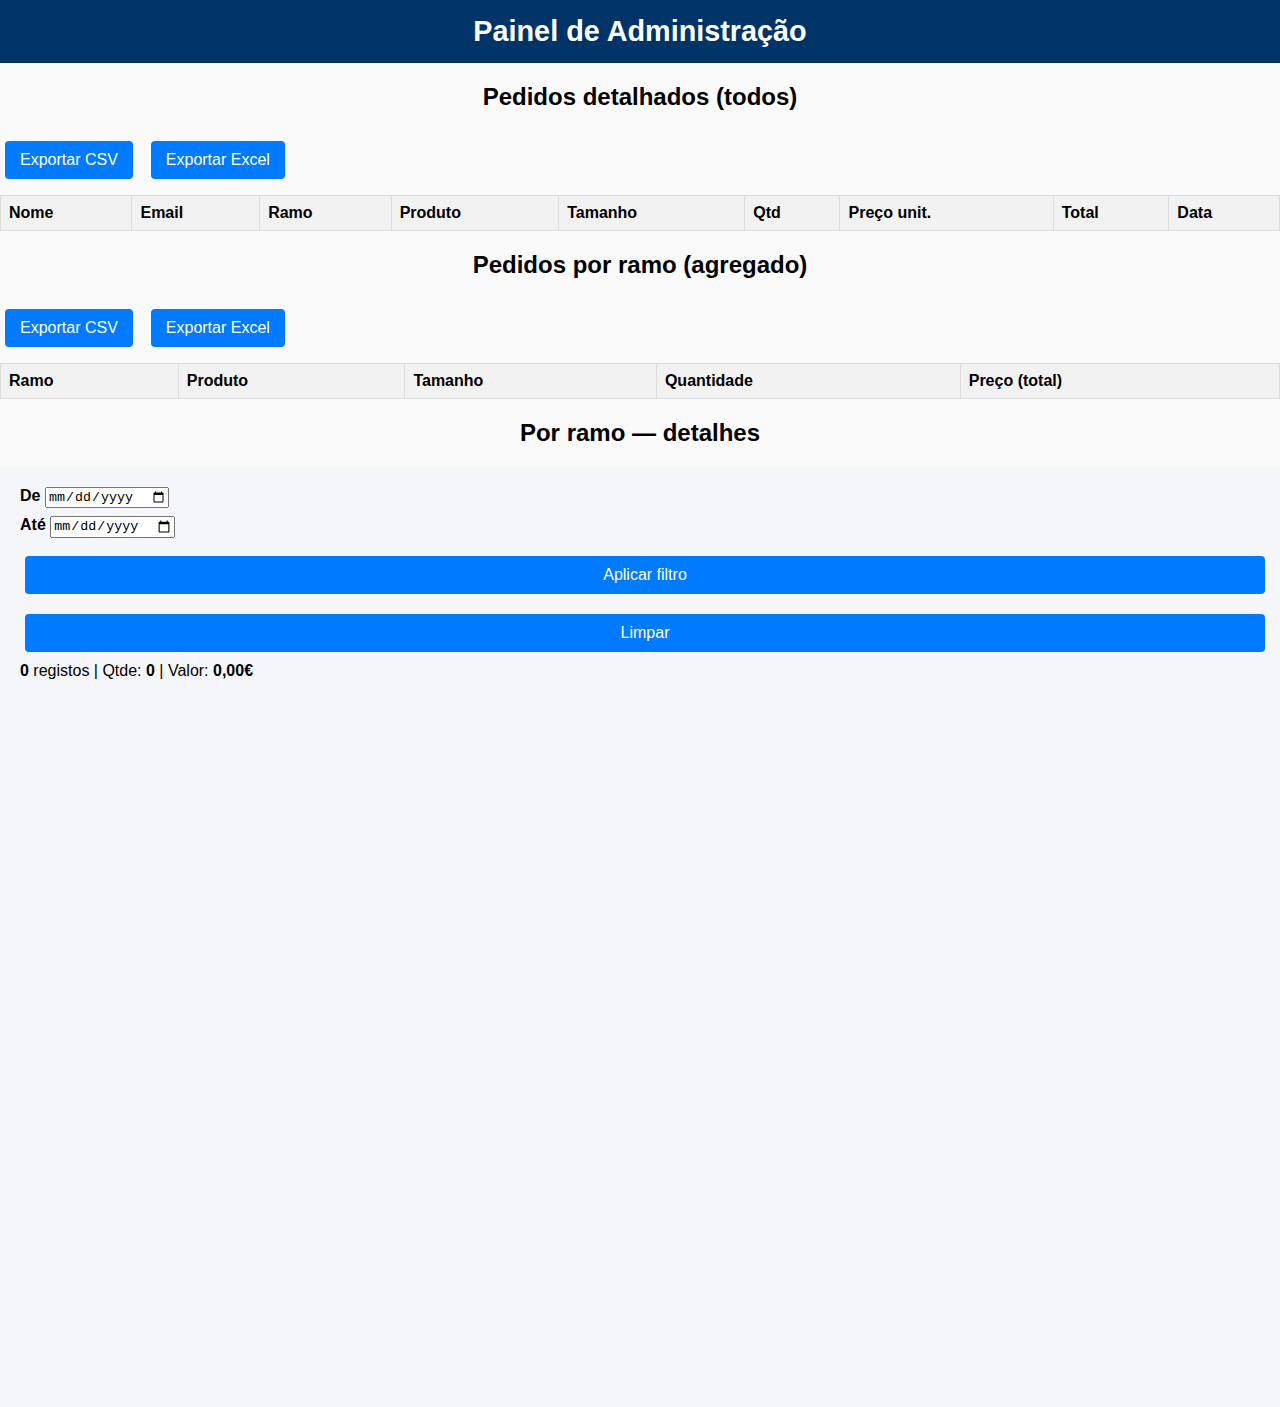
<file: admin.html>
<!DOCTYPE html>
<html lang="pt">
<head>
  <meta charset="UTF-8" />
  <meta name="viewport" content="width=device-width, initial-scale=1.0"/>
  <title>Painel de Administração</title>
  <!-- Carrega o CSS global e o admin.css (sem alterações) -->
  <link rel="stylesheet" href="styles.css">
  <link rel="stylesheet" href="admin-style.css">
  
<body>

  <div class="container">
   <!-- Navbar igual às restantes páginas -->
<div class="navbar">
  <a href="index.html" class="voltar-inicio">
    <i class="fas fa-arrow-left"></i>
  </a>
  <span class="navbar-text">Painel de Administração</span>
</div>
 

    <!-- Tabelas -->
    <section id="admin-detalhados">
      <h2>Pedidos detalhados (todos)</h2>
      <div class="table-actions" style="display:flex;gap:8px;flex-wrap:wrap;margin:6px 0;">
        <button type="button" id="exp-detalhados-csv" style="display:inline-block;width:auto;">Exportar CSV</button>
        <button type="button" id="exp-detalhados-xlsx" style="display:inline-block;width:auto;">Exportar Excel</button>
      </div>
      <table id="admin-detalhados-table">
        <thead>
          <tr>
            <th>Nome</th><th>Email</th><th>Ramo</th><th>Produto</th><th>Tamanho</th><th>Qtd</th><th>Preço unit.</th><th>Total</th><th>Data</th>
          </tr>
        </thead>
        <tbody></tbody>
      </table>
    </section>

    <section id="admin-por-ramo">
      <h2>Pedidos por ramo (agregado)</h2>
      <div class="table-actions" style="display:flex;gap:8px;flex-wrap:wrap;margin:6px 0;">
        <button type="button" id="exp-porramo-csv" style="display:inline-block;width:auto;">Exportar CSV</button>
        <button type="button" id="exp-porramo-xlsx" style="display:inline-block;width:auto;">Exportar Excel</button>
      </div>
      <table id="admin-por-ramo-table">
        <thead>
          <tr>
            <th>Ramo</th><th>Produto</th><th>Tamanho</th><th>Quantidade</th><th>Preço (total)</th>
          </tr>
        </thead>
        <tbody></tbody>
      </table>
    </section>

    <section id="admin-por-ramo-detalhes">
      <h2>Por ramo — detalhes</h2>
      <!-- ações e tabelas vão sendo geradas por JS para cada ramo -->
    </section>
  </main>
  <main class="admin-content">
    <!-- Filtros -->
    <section id="admin-filtros" class="controls">
      <label>De <input type="date" id="filtro-inicio"></label>
      <label>Até <input type="date" id="filtro-fim"></label>
      <button id="aplicar-filtro" type="button">Aplicar filtro</button>
      <button id="limpar-filtro" type="button">Limpar</button>
      <span id="admin-resumo"></span>
    </section>
  <!-- Toggle simples do menu mobile (não traz lógica do carrinho) -->
  <script>
    const menuBtn = document.getElementById('menu-btn');
    const nav = document.querySelector('.navbar');
    if (menuBtn && nav) {
      menuBtn.addEventListener('click', () => {
        nav.classList.toggle('active');
      });
    }
  </script>

  <!-- Lógica Admin -->
  <script>
  const parseMaybeNumber = (v) => {
    if (typeof v === 'number') return v;
    if (v == null) return 0;
    const n = Number(String(v).replace(',', '.'));
    return isNaN(n) ? 0 : n;
  };
  const money = (n) => (Math.round(n*100)/100).toFixed(2).replace('.', ',') + '€';
  const norm = (p) => ({
    nome: p.nome || p.name || '',
    email: p.email || '',
    ramo: p.ramo || p.branch || '',
    produto: p.produto || p.product || '',
    tamanho: p.tamanho || p.size || '',
    quantidade: parseMaybeNumber(p.quantidade != null ? p.quantidade : p.quantity),
    precoUnit: parseMaybeNumber(p.preco != null ? p.preco : p.price),
    total: parseMaybeNumber(p.preco != null ? p.preco : p.price) * parseMaybeNumber(p.quantidade != null ? p.quantidade : p.quantity),
    data: p.data || p.timestamp || ''
  });
  const getPedidos = () => {
    try { const arr = JSON.parse(localStorage.getItem('pedidos')) || []; return Array.isArray(arr)?arr.map(norm):[]; }
    catch(e){ return []; }
  };
  const filtrarPorData = (arr, ini, fim) => {
    if (!ini && !fim) return arr;
    const i = ini ? new Date(ini) : null;
    const f = fim ? new Date(fim) : null;
    return arr.filter(p => {
      if (!p.data) return true;
      const d = new Date(p.data);
      if (i && d < i) return false;
      if (f && d > f) return false;
      return true;
    });
  };
  const agrupar = (arr, keyFn) => {
    const map = new Map();
    for (const p of arr) {
      const k = keyFn(p);
      const rec = map.get(k) || { quantidade: 0, total: 0, sample: p };
      rec.quantidade += p.quantidade || 0;
      rec.total += p.total || 0;
      map.set(k, rec);
    }
    return Array.from(map.entries()).map(([key, v]) => ({ key, ...v }));
  };
  function toCSV(table){
    const rows = Array.from(table.querySelectorAll('tr')).map(tr =>
      Array.from(tr.querySelectorAll('th,td')).map(td => {
        let txt = (td.innerText||'').replace(/\r?\n|\r/g, ' ').trim();
        if (/[",;\n]/.test(txt)) txt = '"' + txt.replace(/"/g, '""') + '"';
        return txt;
      }).join(';')
    );
    return rows.join('\n');
  }
  function downloadBlob(content, filename, mime){
    const blob = new Blob([content], {type: mime});
    const url = URL.createObjectURL(blob);
    const a = document.createElement('a');
    a.href = url;
    a.download = filename;
    document.body.appendChild(a);
    a.click();
    setTimeout(()=>{ URL.revokeObjectURL(url); a.remove(); }, 0);
  }
  function exportCSV(table, title){
    const name = (title||'tabela').toLowerCase().replace(/[^a-z0-9]+/g,'-').replace(/(^-|-$)/g,'') + '_' + new Date().toISOString().slice(0,10) + '.csv';
    downloadBlob(toCSV(table), name, 'text/csv;charset=utf-8;');
  }
  function exportXLSX(table, title){
    if (typeof XLSX === 'undefined' || !XLSX?.utils?.table_to_book) {
      alert('Para exportar em Excel (.xlsx), mantém a biblioteca XLSX incluída no <head>.');
      return;
    }
    const wb = XLSX.utils.table_to_book(table, {sheet: (title||'TABELA').slice(0,31)});
    const name = (title||'tabela').toLowerCase().replace(/[^a-z0-9]+/g,'-').replace(/(^-|-$)/g,'') + '_' + new Date().toISOString().slice(0,10) + '.xlsx';
    XLSX.writeFile(wb, name);
  }

  function bindExports(sectionId, tableId, titleText){
    const tbl = document.getElementById(tableId);
    document.getElementById(sectionId).querySelector('#exp-'+sectionId.split('admin-')[1]+'-csv')?.addEventListener('click', ()=> exportCSV(tbl, titleText));
    document.getElementById(sectionId).querySelector('#exp-'+sectionId.split('admin-')[1]+'-xlsx')?.addEventListener('click', ()=> exportXLSX(tbl, titleText));
  }

  function render(){
    const ini = document.getElementById('filtro-inicio')?.value || '';
    const fim = document.getElementById('filtro-fim')?.value || '';
    const pedidos = filtrarPorData(getPedidos(), ini, fim);

    // Resumo
    const totalQtd = pedidos.reduce((s,p)=>s+(p.quantidade||0),0);
    const totalVal = pedidos.reduce((s,p)=>s+(p.total||0),0);
    const resumo = document.getElementById('admin-resumo');
    if (resumo) resumo.innerHTML = `<b>${pedidos.length}</b> registos | Qtde: <b>${totalQtd}</b> | Valor: <b>${money(totalVal)}</b>`;

    // 1) Detalhados
    const tbDetalhe = document.querySelector('#admin-detalhados-table tbody');
    tbDetalhe.innerHTML = '';
    pedidos.forEach(p => {
      const tr = document.createElement('tr');
      tr.innerHTML = `
        <td>${p.nome}</td>
        <td>${p.email}</td>
        <td>${p.ramo}</td>
        <td>${p.produto}</td>
        <td>${p.tamanho}</td>
        <td>${p.quantidade||0}</td>
        <td>${money(p.precoUnit)}</td>
        <td>${money(p.total)}</td>
        <td>${p.data||''}</td>
      `;
      tbDetalhe.appendChild(tr);
    });

    // 2) Por ramo (agregado)
    const grupos = agrupar(pedidos, p => [p.ramo, p.produto, p.tamanho].join(' | '));
    const tbRamo = document.querySelector('#admin-por-ramo-table tbody');
    tbRamo.innerHTML = '';
    grupos.forEach(g => {
      const [ramo, produto, tamanho] = g.key.split(' | ');
      const tr = document.createElement('tr');
      tr.innerHTML = `
        <td>${ramo}</td>
        <td>${produto}</td>
        <td>${tamanho}</td>
        <td>${g.quantidade}</td>
        <td>${money(g.total)}</td>
      `;
      tbRamo.appendChild(tr);
    });

    // 3) Uma tabela por ramo (detalhada)
    const secRamos = document.getElementById('admin-por-ramo-detalhes');
    Array.from(secRamos.querySelectorAll('table, .ramo-title')).forEach(n => n.remove());
    const rams = Array.from(new Set(pedidos.map(p => p.ramo))).filter(Boolean);
    rams.forEach(ramo => {
      const h = document.createElement('div');
      h.className = 'ramo-title';
      h.textContent = ramo;
      secRamos.appendChild(h);

      // Barra de ações por ramo (inline styles para não depender de CSS)
      const bar = document.createElement('div');
      bar.className = 'table-actions';
      bar.style.cssText = 'display:flex;gap:8px;flex-wrap:wrap;margin:6px 0;';
      const b1 = document.createElement('button'); b1.type='button'; b1.textContent='Exportar CSV'; b1.style.cssText='display:inline-block;width:auto;';
      const b2 = document.createElement('button'); b2.type='button'; b2.textContent='Exportar Excel'; b2.style.cssText='display:inline-block;width:auto;';
      bar.appendChild(b1); bar.appendChild(b2);
      secRamos.appendChild(bar);

      const tbl = document.createElement('table');
      tbl.innerHTML = `<thead><tr>
        <th>Nome</th><th>Email</th><th>Produto</th><th>Tamanho</th><th>Qtd</th><th>Preço unit.</th><th>Total</th><th>Data</th>
      </tr></thead><tbody></tbody>`;
      const tb = tbl.querySelector('tbody');
      const lista = pedidos.filter(p=>p.ramo===ramo);
      lista.forEach(p => {
        const tr = document.createElement('tr');
        tr.innerHTML = `
          <td>${p.nome}</td>
          <td>${p.email}</td>
          <td>${p.produto}</td>
          <td>${p.tamanho}</td>
          <td>${p.quantidade||0}</td>
          <td>${money(p.precoUnit)}</td>
          <td>${money(p.total)}</td>
          <td>${p.data||''}</td>
        `;
        tb.appendChild(tr);
      });
      secRamos.appendChild(tbl);

      // bind export para cada tabela por ramo
      b1.addEventListener('click', ()=> exportCSV(tbl, 'Pedidos '+ramo));
      b2.addEventListener('click', ()=> exportXLSX(tbl, 'Pedidos '+ramo));
    });

    // ligar botões de export das duas primeiras tabelas
    bindExports('admin-detalhados','admin-detalhados-table','Pedidos detalhados');
    bindExports('admin-por-ramo','admin-por-ramo-table','Pedidos por ramo (agregado)');
  }

  document.getElementById('aplicar-filtro').addEventListener('click', render);
  document.getElementById('limpar-filtro').addEventListener('click', () => {
    document.getElementById('filtro-inicio').value = '';
    document.getElementById('filtro-fim').value = '';
    render();
  });
  window.addEventListener('storage', render);
  window.addEventListener('load', render);
  </script>

</body>
</html>
</file>
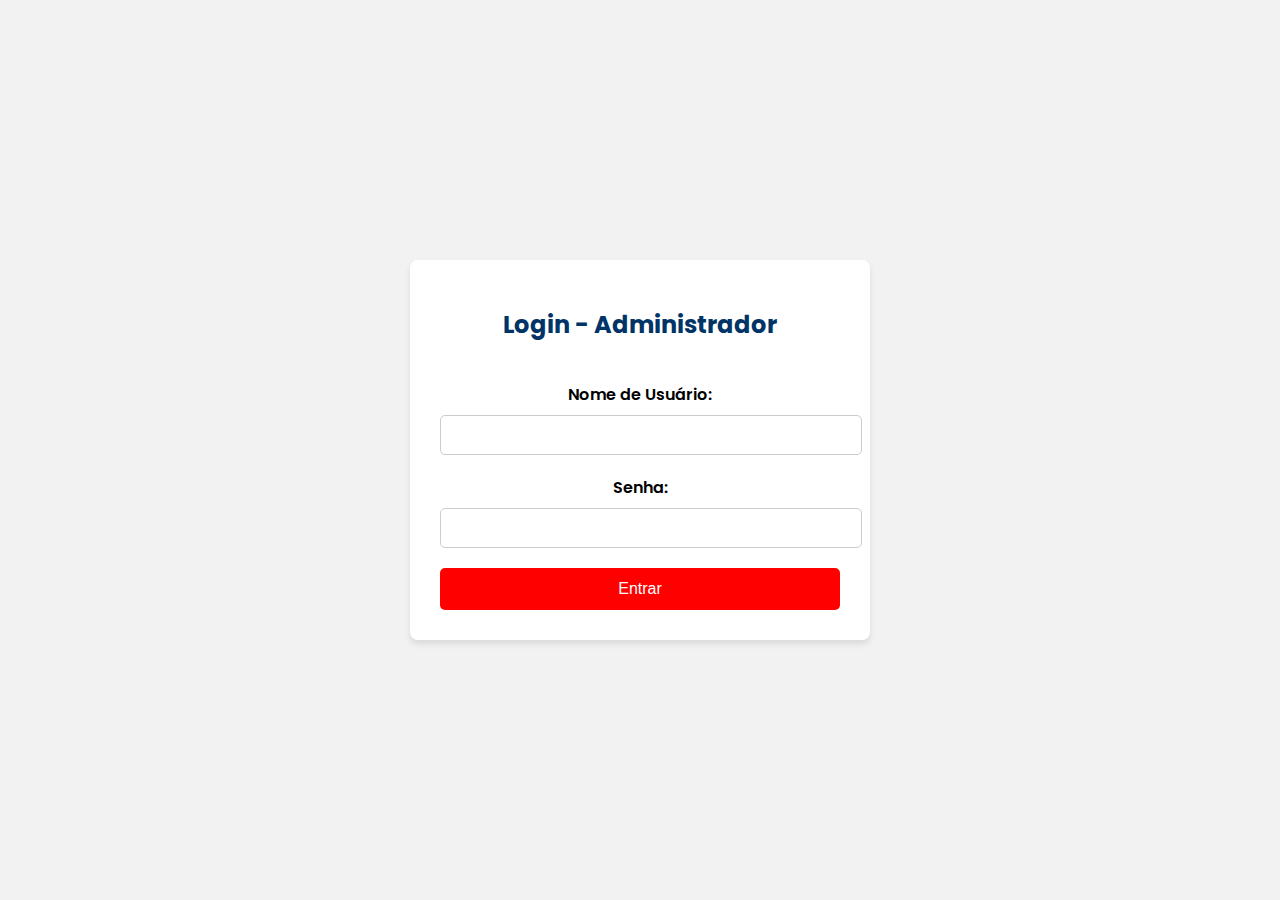
<file: login.html>
<!DOCTYPE html>
<html lang="pt">
<head>
  <meta charset="UTF-8">
  <meta name="viewport" content="width=device-width, initial-scale=1.0">
  <title>Login - Administrador</title>
  <!-- Google Fonts: Poppins -->
  <link href="https://fonts.googleapis.com/css2?family=Poppins:wght@400;600&display=swap" rel="stylesheet">
  <!-- CSS Global -->
  <link rel="stylesheet" href="styles.css">
</head>
<body class="login-page">
  <div class="login-container">
    <h1>Login - Administrador</h1>
    <form id="login-form" action="admin-dashboard.html" method="POST">
      <label for="username">Nome de Usuário:</label>
      <input type="text" id="username" name="username" required>

      <label for="password">Senha:</label>
      <input type="password" id="password" name="password" required>

      <button type="submit">Entrar</button>
    </form>
  </div>

  <!-- Scripts -->
  <script>
    // Simples validação de login (para fins de exemplo)
    document.getElementById('login-form').addEventListener('submit', function(event) {
      event.preventDefault();

      const username = document.getElementById('username').value;
      const password = document.getElementById('password').value;

      // Simulando autenticação (substitua com autenticação real no back-end)
      if (username === 'admin' && password === 'guiasdeviseu') {
        window.location.href = 'admin.html';  // Redireciona para a página do administrador
      } else {
        alert('Nome de usuário ou senha incorretos!');
      }
    });
  </script>
</body>
</html>
</file>
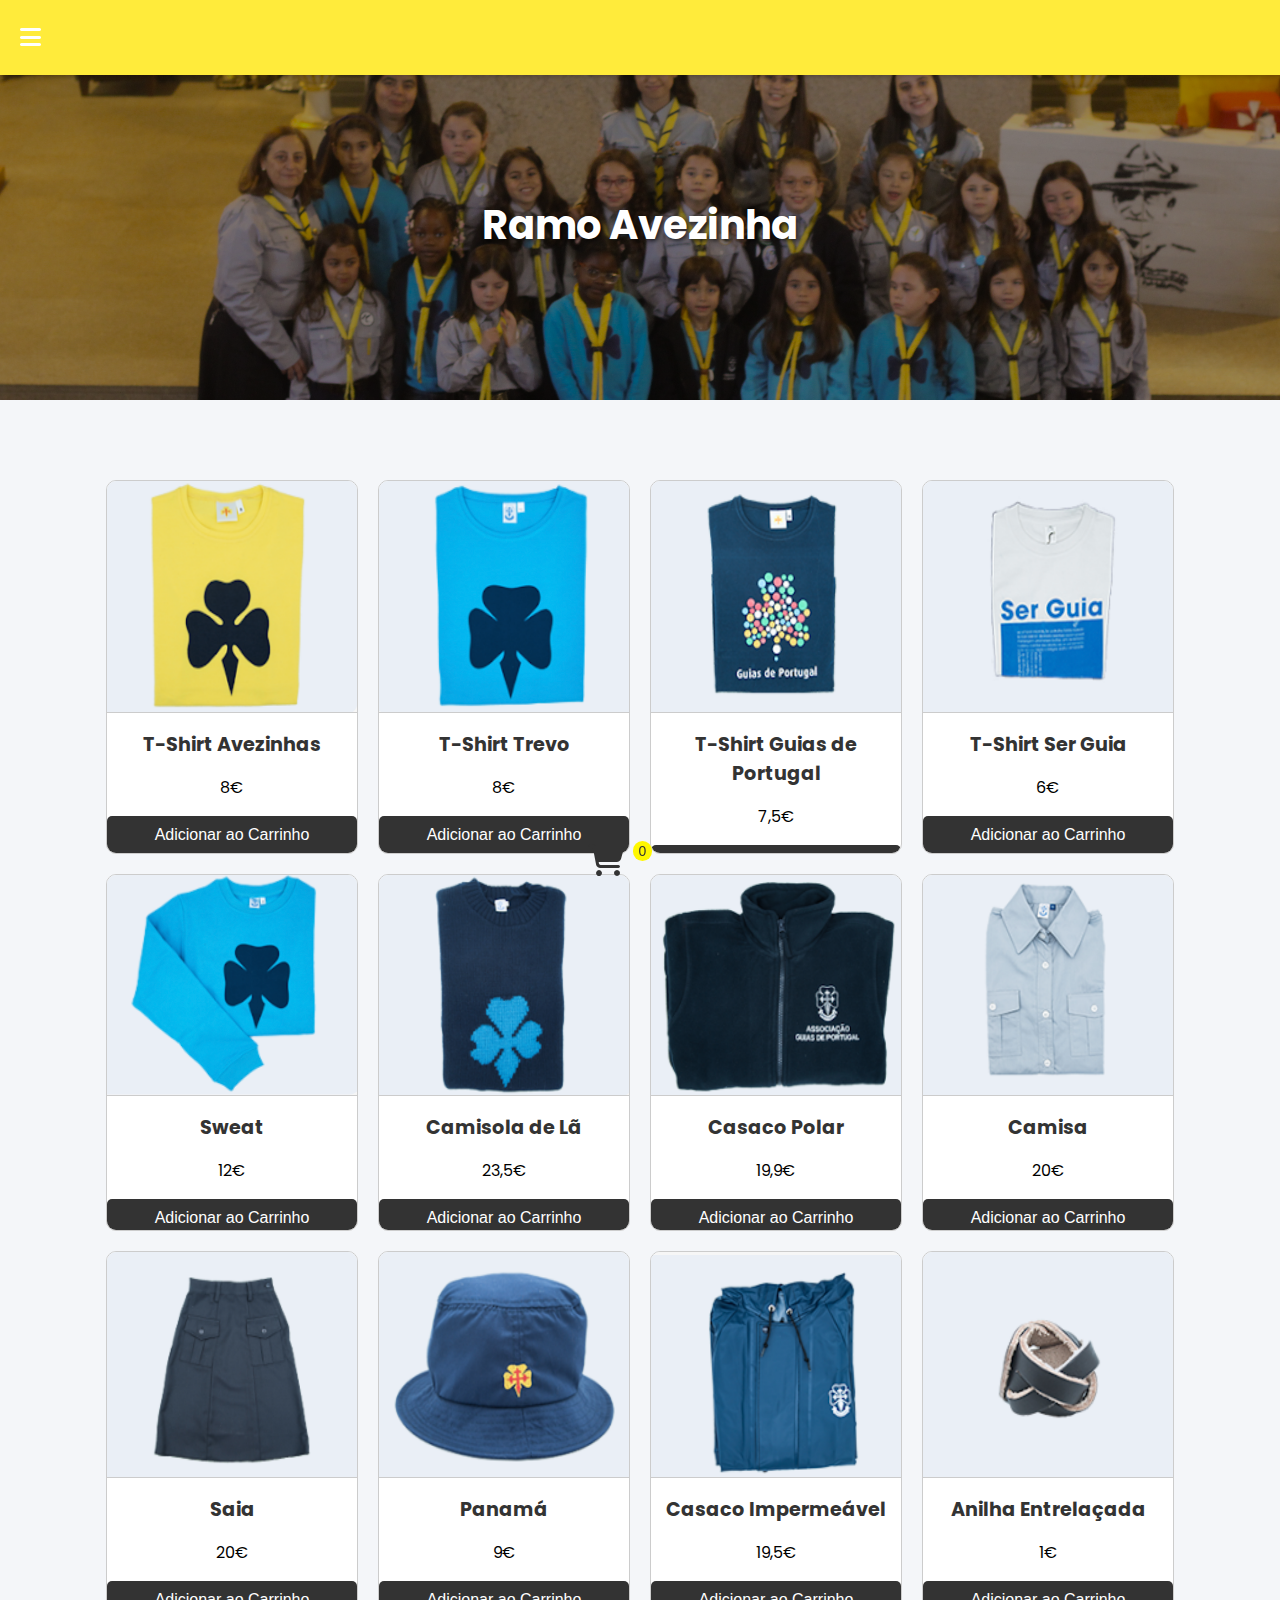
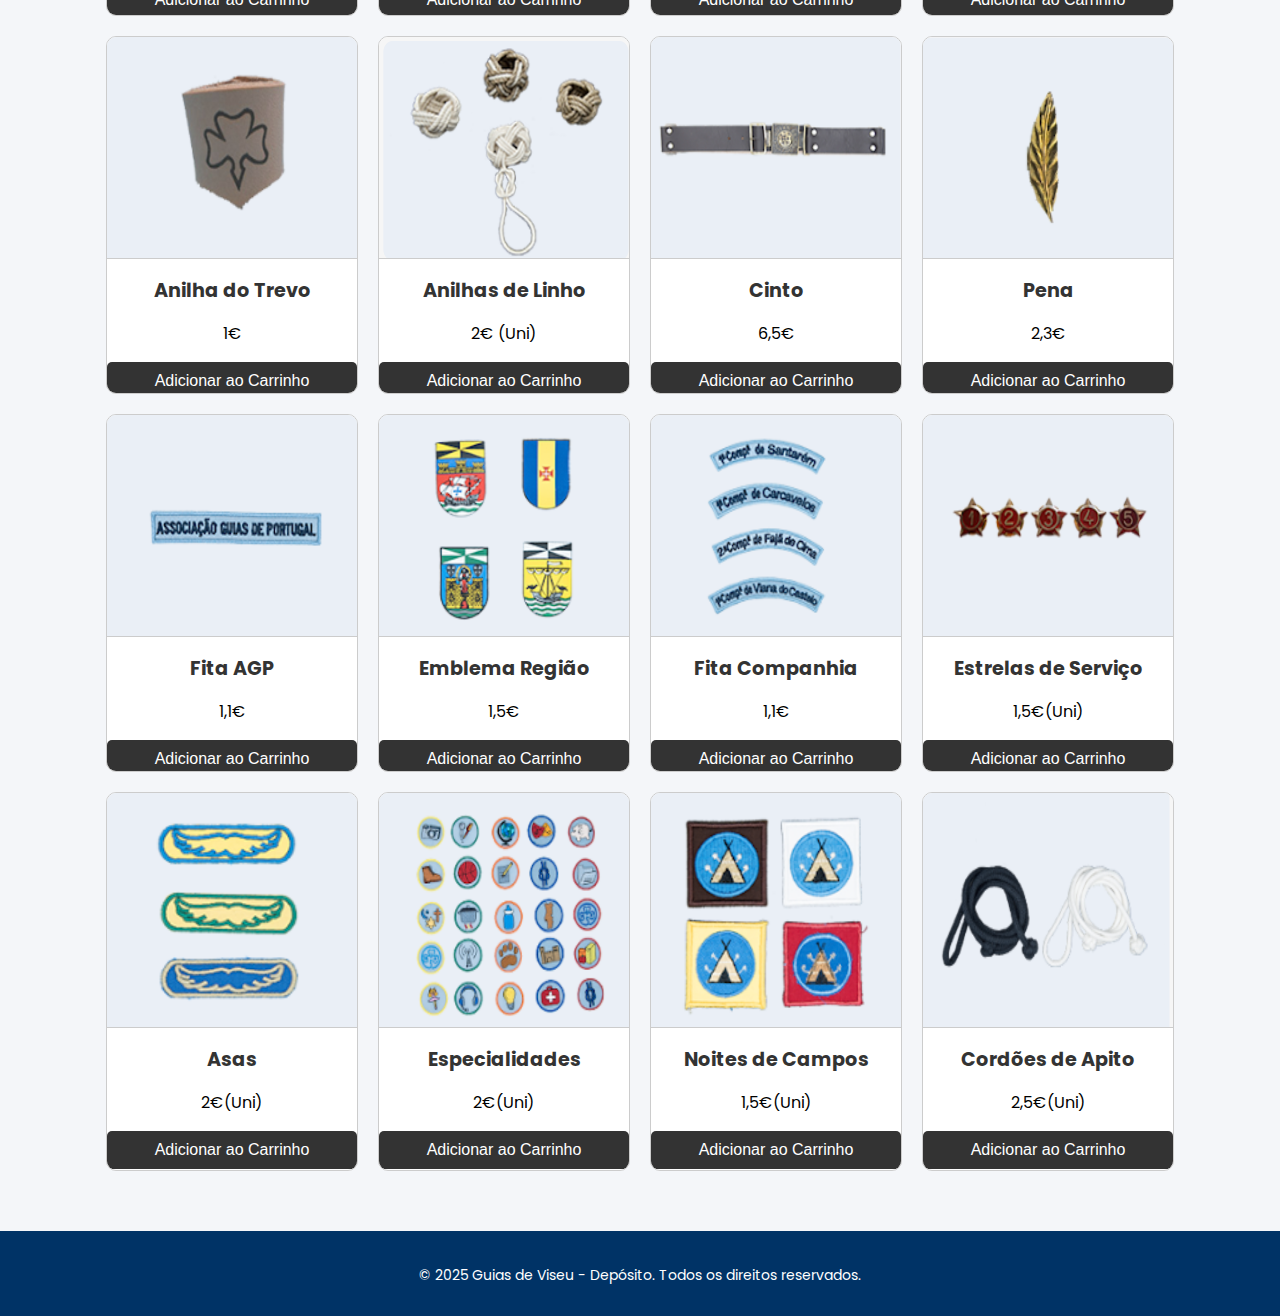
<file: ramo-avezinha.html>
<!DOCTYPE html>
<html lang="pt">
<head>
  <meta charset="UTF-8">
  <meta name="viewport" content="width=device-width, initial-scale=1.0">
  <title>Ramo Avezinha</title>
  <link href="https://fonts.googleapis.com/css2?family=Poppins:wght@400;600&display=swap" rel="stylesheet">
  <link rel="stylesheet" href="https://cdnjs.cloudflare.com/ajax/libs/font-awesome/6.4.0/css/all.min.css">
  <link rel="stylesheet" href="styles.css">
  <style>
    /* Exemplo básico de estilos para o modal (ajuste conforme seu CSS) */
    .modal {
      display: none; /* Escondido por padrão */
      position: fixed;
      z-index: 1000;
      left: 0;
      top: 0;
      width: 100%;
      height: 100%;
      overflow: auto;
      background-color: rgba(0,0,0,0.4);
    }
    .modal-content {
      background-color: #fefefe;
      margin: 10% auto;
      padding: 20px;
      border: 1px solid #888;
      width: 80%;
      max-width: 400px;
    }
    .close {
      float: right;
      font-size: 28px;
      font-weight: bold;
      cursor: pointer;
    }
  </style>
</head>
<body class="ramo-avezinha">
  <!-- Navbar -->
  <nav>
    <div class="menu-btn" id="menu-btn"><i class="fas fa-bars"></i></div>
  </nav>
  
  <!-- Sidebar -->
  <div class="sidebar" id="sidebar">
    <ul>
      <li><a href="index.html">Início</a></li>
      <li><a href="ramo-avezinha.html" class="active">Ramo Avezinha</a></li>
      <li><a href="ramo-aventura.html">Ramo Aventura</a></li>
      <li><a href="ramo-caravela.html">Ramo Caravela</a></li>
      <li><a href="ramo-moinho.html">Ramo Moinho</a></li>
      <li><a href="dirigentes.html">Dirigentes</a></li>
      <li><a href="faq.html">Questões Frequentes</a></li>
        <li><a href="login.html">Área Administrativa</a></li>
    </ul>
  </div>
  
  <!-- Header -->
  <header>
    <h1>Ramo Avezinha</h1>
  </header>
  
  <!-- Seção de Produtos -->
  <main>
    <section class="produtos">
      <!-- Exemplo de produto com tamanho e quantidade -->
      <div class="produto">
        <img src="images/tshirtaves.png" alt="T-Shirt Avezinhas">
        <h2>T-Shirt Avezinhas</h2>
        <p class="preco">8€</p>
        <button class="adicionar" 
                data-produto="T-Shirt Avezinhas" 
                data-preco="8" 
                data-options="tamanho,quantidade">
          Adicionar ao Carrinho
        </button>
      </div>
      <div class="produto">
        <img src="images/tshirt trevo.png" alt="T-Shirt Trevo">
        <h2>T-Shirt Trevo</h2>
        <p class="preco">8€</p>
        <button class="adicionar" 
                data-produto="T-Shirt Trevo" 
                data-preco="8"
                data-options="tamanho,quantidade"
                >Adicionar ao Carrinho</button>
      </div>
      <div class="produto">
        <img src="images/guiasdeportugal.png" alt="T-Shirt Guias de Portugal">
        <h2>T-Shirt Guias de Portugal</h2>
        <p class="preco">7,5€</p>
        <button class="adicionar" 
                data-produto="T-Shirt Guias de Portugal" 
                data-preco="7,5"
                data-options="tamanho,quantidade">
                Adicionar ao Carrinho</button>
      </div>
      <div class="produto">
        <img src="images/serguia.png" alt="T-Shirt Ser Guia">
        <h2>T-Shirt Ser Guia</h2>
        <p class="preco">6€</p>
        <button class="adicionar" 
                data-produto="T-Shirt Ser Guia" 
                data-preco="6" 
                data-options="tamanho,quantidade">
                Adicionar ao Carrinho</button>
      </div>
      <div class="produto">
        <img src="images/sweat.png" alt="Sweat">
        <h2>Sweat</h2>
        <p class="preco">12€</p>
        <button class="adicionar" 
                data-produto="Sweat"
                data-preco="12"
                data-options="tamanho,quantidade">
                Adicionar ao Carrinho</button>
      </div>
      <div class="produto">
        <img src="images/CAMISOLALA.png" alt="Camisola de Lã">
        <h2>Camisola de Lã</h2>
        <p class="preco">23,5€</p>
        <button class="adicionar"
                data-produto="Camisola de Lã"
                  data-preco="23,5" 
                  data-options="tamanho,quantidade">
                  Adicionar ao Carrinho</button>
      </div>
      <div class="produto">
        <img src="images/casacopolar.png" alt="Casaco Polar">
        <h2>Casaco Polar</h2>
        <p class="preco">19,9€</p>
        <button class="adicionar" 
                data-produto="Casaco Polar"
                data-preco="19,9" 
                data-options="tamanho,quantidade">
                Adicionar ao Carrinho</button>
      </div>
      <div class="produto">
        <img src="images/camisa.png" alt="Camisa">
        <h2>Camisa</h2>
        <p class="preco">20€</p>
        <button class="adicionar" 
                data-produto="Camisa" 
                data-preco="20"
                data-options="tamanho,quantidade">
                Adicionar ao Carrinho</button>
      </div>
      <div class="produto">
        <img src="images/saia.png" alt="Saia">
        <h2>Saia</h2>
        <p class="preco">20€</p>
        <button class="adicionar" 
                data-produto="Saia" 
                data-preco="20" 
                data-options="tamanho,quantidade">
                Adicionar ao Carrinho</button>
      </div>
      <div class="produto">
        <img src="images/panama.png" alt="Panama">
        <h2>Panamá</h2>
        <p class="preco">9€</p>
        <button class="adicionar" 
                data-produto="Panama" 
                data-preco="9" 
                data-options="tamanho,quantidade">
                  Adicionar ao Carrinho</button>
      </div>
      <div class="produto">
        <img src="images/imprimiavel.png" alt="Casaco Impermeavel">
        <h2>Casaco Impermeável</h2>
        <p class="preco">19,5€</p>
        <button class="adicionar" 
                data-produto="Casaco Impermeavel" 
                data-preco="19,5" 
                data-options="tamanho,quantidade">
                Adicionar ao Carrinho</button>
      </div>
      <div class="produto">
        <img src="images/anilhaint.png" alt="Anilha Entrelacada">
        <h2>Anilha Entrelaçada</h2>
        <p class="preco">1€</p>
        <button class="adicionar" 
                data-produto="Anilha Entrelaçada" 
                data-preco="1" 
                data-options="quantidade">
                  Adicionar ao Carrinho</button>
      </div>
      <div class="produto">
        <img src="images/anilhatrevo.png" alt="Anilha do Trevo">
        <h2>Anilha do Trevo</h2>
        <p class="preco">1€</p>
        <button class="adicionar" 
                data-produto="Anilha do Trevo" 
                data-preco="1" 
                data-options="quantidade">
                  Adicionar ao Carrinho</button>
      </div>
      <div class="produto">
        <img src="images/anilhalinho.png" alt="Anilhas de Linho">
        <h2>Anilhas de Linho</h2>
        <p class="preco">2€ (Uni)</p>
        <button class="adicionar"
                data-produto="Anilhas de Linho"
                  data-preco="2" 
                  ata-options="quantidade">
                  Adicionar ao Carrinho</button>
      </div>
      <div class="produto">
        <img src="images/cinto.png" alt="Cinto">
        <h2>Cinto</h2>
        <p class="preco">6,5€</p>
        <button class="adicionar" 
        data-produto="Cinto" 
        data-preco="6,5"
        data-options="tamanho,quantidade">
        Adicionar ao Carrinho</button>
      </div>
      <div class="produto">
        <img src="images/pena.png" alt="Pena">
        <h2>Pena</h2>
        <p class="preco">2,3€</p>
        <button class="adicionar" 
                data-produto="Pena" 
                data-preco="2,3" 
                data-options="quantidade">
                  Adicionar ao Carrinho</button>
      </div>
      <div class="produto">
        <img src="images/fitaagp.png" alt="Fita AGP">
        <h2>Fita AGP </h2>
        <p class="preco">1,1€</p>
        <button class="adicionar" 
                data-produto="Fita AGP" 
                data-preco="1,1" 
                data-options="quantidade">
                Adicionar ao Carrinho</button>
      </div>
      <div class="produto">
        <img src="images/emblemaregiao.png" alt="Emblema Regiao">
        <h2>Emblema Região </h2>
        <p class="preco">1,5€</p>
        <button class="adicionar" 
                  data-produto="Emblema Regiao"
                  data-preco="1,5"
                    data-options="quantidade">
                    Adicionar ao Carrinho</button>
      </div>
      <div class="produto">
        <img src="images/fitacom.png" alt="Fita Companhia">
        <h2>Fita Companhia </h2>
        <p class="preco">1,1€</p>
        <button class="adicionar" 
                data-produto="Fita Companhia" 
                data-preco="1,1" 
                data-options="quantidade">
                Adicionar ao Carrinho</button>
      </div>
      <div class="produto">
        <img src="images/estrelas.png" alt="Estrelas Servico">
        <h2>Estrelas de Serviço </h2>
        <p class="preco">1,5€(Uni)</p>
        <button class="adicionar" 
                data-produto="Estrelas Servico" 
                data-preco="1,5" 
                data-options="quantidade,especialidade">
                Adicionar ao Carrinho</button>
      </div>
      <div class="produto">
        <img src="images/asas.png" alt="Asas">
        <h2>Asas </h2>
        <p class="preco">2€(Uni)</p>
        <button class="adicionar" 
                data-produto="Asas"
                data-preco="2" 
                data-options="quantidade,especialidade">
                Adicionar ao Carrinho</button>
      </div>
      <div class="produto">
        <img src="images/especialidades.png" alt="Especialidades">
        <h2>Especialidades </h2>
        <p class="preco">2€(Uni)</p>
        <button class="adicionar" 
                data-produto="Especialidades" 
                data-preco="2" 
                data-options="quantidade,especialidade">
                Adicionar ao Carrinho</button>
      </div>
      <div class="produto">
        <img src="images/noites.png" alt="Noites">
        <h2>Noites de Campos </h2>
        <p class="preco">1,5€(Uni)</p>
        <button class="adicionar" 
                data-produto="Noites" 
                data-preco="1,5"
                data-options="quantidade,especialidade">
                Adicionar ao Carrinho</button>
      </div>
      <div class="produto">
        <img src="images/cordoes.png" alt="Cordoes">
        <h2>Cordões de Apito </h2>
        <p class="preco">2,5€(Uni)</p>
        <button class="adicionar" 
                data-produto="Cordoes" 
                data-preco="2,5"
                data-options="quantidade,especialidade">
                Adicionar ao Carrinho</button>
      </div>
      <!-- Adicione os demais produtos conforme necessário -->
    </section>
  </main>
  
  <!-- Botão Fixo do Carrinho -->
  <button id="cart-btn" class="cart-btn">
    <i class="fas fa-shopping-cart"></i>
    <span id="cart-count">0</span>
  </button>
  
  <!-- Modal para Seleção de Opções -->
  <div id="modal" class="modal">
    <div class="modal-content">
      <span class="close" id="modal-close">&times;</span>
      <h2>Selecione as opções</h2>
      <form id="modal-form">
        <!-- Campo de Tamanho (oculto por padrão) -->
        <label for="tamanho" id="tamanho-label" style="display: none;">Tamanho:</label>
        <select id="tamanho" name="tamanho" style="display: none;">
          <option value="XS">XS(34)</option>
          <option value="S">S(36)</option>
          <option value="M">M(38)</option>
          <option value="L">L(40)</option>
          <option value="XL">XL(42)</option>
          <option value="XXL">XXL(44)</option>
        </select>
        
        <!-- Campo de Quantidade (oculto por padrão) -->
        <label for="quantidade" id="quantidade-label" style="display: none;">Quantidade:</label>
        <input type="number" id="quantidade" name="quantidade" min="1" value="1" style="display: none;">
        
        <!-- Campo de Especialidade (oculto por padrão) -->
        <label for="especialidade" id="especialidade-label" style="display: none;">Especifique:</label>
        <input type="text" id="especialidade" name="especialidade" placeholder="Especifique o produto!" style="display: none;">
        
        <button type="submit">Adicionar ao Carrinho</button>
      </form>
    </div>
  </div>
  
  <!-- Modal do Carrinho -->
  <div id="cart-modal" class="modal">
    <div class="modal-content">
      <span class="close" id="cart-modal-close">&times;</span>
      <h2>Carrinho</h2>
      <div id="cart-items"></div>
      <button id="confirm-cart">Confirmar</button>
    </div>
  </div>
  
  <!-- Modal de Checkout -->
  <div id="checkout-modal" class="modal">
    <div class="modal-content">
      <span class="close" id="checkout-close">&times;</span>
      <h2>Finalize seu Pedido</h2>
      <div id="checkout-summary"></div>
      <form id="checkout-form">
        <label for="nome-cliente">Nome:</label>
        <input type="text" id="nome-cliente" name="nome-cliente" required>
        
        <label for="email-cliente">Email:</label>
        <input type="email" id="email-cliente" name="email-cliente" required>
        
        <button type="submit">Confirmar Pedido</button>
      </form>
    </div>
  </div>
  
  <!-- JavaScript -->
  <script>
    // Variáveis globais
    let currentProduct = null;
    let currentPrice = null;
    let cart = [];
    
    // Elementos do DOM
    const modal = document.getElementById('modal');
    const modalClose = document.getElementById('modal-close');
    const modalForm = document.getElementById('modal-form');
    const cartCountSpan = document.getElementById('cart-count');
    const cartBtn = document.getElementById('cart-btn');
    const cartModal = document.getElementById('cart-modal');
    const cartModalClose = document.getElementById('cart-modal-close');
    const cartItemsDiv = document.getElementById('cart-items');
    const confirmCartBtn = document.getElementById('confirm-cart');
    const checkoutModal = document.getElementById('checkout-modal');
    const checkoutClose = document.getElementById('checkout-close');
    const checkoutForm = document.getElementById('checkout-form');
    const checkoutSummaryDiv = document.getElementById('checkout-summary');
    
    // Seleção dos campos do modal
    const tamanhoField = document.getElementById('tamanho');
    const tamanhoLabel = document.getElementById('tamanho-label');
    const quantidadeField = document.getElementById('quantidade');
    const quantidadeLabel = document.getElementById('quantidade-label');
    const especialidadeField = document.getElementById('especialidade');
    const especialidadeLabel = document.getElementById('especialidade-label');
    
    // Menu lateral
    const menuBtn = document.getElementById('menu-btn');
    const sidebar = document.getElementById('sidebar');
    menuBtn.addEventListener('click', () => {
      sidebar.classList.toggle('active');
    });
    
    // Ao clicar em um botão "Adicionar ao Carrinho"
    const addButtons = document.querySelectorAll('.adicionar');
    addButtons.forEach(button => {
      button.addEventListener('click', function() {
        currentProduct = this.dataset.produto;
        currentPrice = this.dataset.preco;
        // Lê as opções definidas no atributo data-options
        const options = this.dataset.options
          ? this.dataset.options.split(',').map(opt => opt.trim().toLowerCase())
          : [];
        // Seleciona o botão "X" de fechar o modal
const modalClose = document.getElementById('modal-close');

// Adiciona o event listener para fechar o modal quando o "X" for clicado
modalClose.addEventListener('click', () => {
  modal.style.display = 'none';
});

        // Configurar campo Tamanho
        if (options.includes('tamanho')) {
          tamanhoField.style.display = 'inline-block';
          tamanhoLabel.style.display = 'block';
          tamanhoField.value = 'S';
        } else {
          tamanhoField.style.display = 'none';
          tamanhoLabel.style.display = 'none';
          tamanhoField.value = '';
        }
        
        // Configurar campo Quantidade
        if (options.includes('quantidade')) {
          quantidadeField.style.display = 'inline-block';
          quantidadeLabel.style.display = 'block';
          quantidadeField.value = 1;
        } else {
          quantidadeField.style.display = 'none';
          quantidadeLabel.style.display = 'none';
          quantidadeField.value = '';
        }
        
        // Configurar campo Especialidade
        if (options.includes('especialidade')) {
          especialidadeField.style.display = 'inline-block';
          especialidadeLabel.style.display = 'block';
          especialidadeField.value = '';
        } else {
          especialidadeField.style.display = 'none';
          especialidadeLabel.style.display = 'none';
          especialidadeField.value = '';
        }
        
        modal.style.display = 'block';
      });
    });
    
    // Fechar modal de seleção
    modalClose.addEventListener('click', () => {
      modal.style.display = 'none';
    });
    
    // Processar formulário do modal para adicionar ao carrinho
    modalForm.addEventListener('submit', (event) => {
      event.preventDefault();
      
      const tamanho = (tamanhoField.style.display !== 'none') ? tamanhoField.value : "";
      const quantidade = (quantidadeField.style.display !== 'none') ? quantidadeField.value : "";
      const especialidade = (especialidadeField.style.display !== 'none') ? especialidadeField.value : "";
      
      cart.push({ 
        branch: 'Avezinhas', 
        product: currentProduct, 
        price: currentPrice,
        size: tamanho, 
        quantity: quantidade,
        especialidade: especialidade
      });
      
      updateCartCount();
      alert(`Adicionado: ${currentProduct} ${quantidade ? '- Quantidade: ' + quantidade : ''}${tamanho ? ', Tamanho: ' + tamanho : ''}${especialidade ? ', Especialidade: ' + especialidade : ''}`);
      modal.style.display = 'none';
    });
    
    // Atualizar a contagem do carrinho
    function updateCartCount() {
      cartCountSpan.textContent = cart.length;
    }
    
    // Abrir modal do carrinho
    cartBtn.addEventListener('click', () => {
      displayCartItems();
      cartModal.style.display = 'block';
    });
    
    // Fechar modal do carrinho
    cartModalClose.addEventListener('click', () => {
      cartModal.style.display = 'none';
    });
    
    // Fechar modais ao clicar fora
    window.addEventListener('click', (event) => {
      if (event.target === modal) modal.style.display = 'none';
      if (event.target === cartModal) cartModal.style.display = 'none';
      if (event.target === checkoutModal) checkoutModal.style.display = 'none';
    });
    
    // Exibir itens do carrinho no modal
    function displayCartItems() {
      cartItemsDiv.innerHTML = '';
      if (cart.length === 0) {
        cartItemsDiv.innerHTML = '<p>Carrinho vazio.</p>';
      } else {
        cart.forEach((item, index) => {
          const itemDiv = document.createElement('div');
          itemDiv.classList.add('cart-item');
          let text = `${item.product}`;
          if (item.quantity) { text += ` - Quantidade: ${item.quantity}`; }
          if (item.size) { text += ` - Tamanho: ${item.size}`; }
          if (item.especialidade) { text += ` - Especialidade: ${item.especialidade}`; }
          text += ` - Preço: R$ ${item.price}`;
          itemDiv.innerHTML = `<p>${text}</p>`;
          
          // Botão para remover item
          const removeBtn = document.createElement('button');
          removeBtn.textContent = 'Remover';
          removeBtn.addEventListener('click', () => {
            cart.splice(index, 1);
            updateCartCount();
            displayCartItems();
          });
          itemDiv.appendChild(removeBtn);
          cartItemsDiv.appendChild(itemDiv);
        });
      }
    }
    
    // Ao clicar em "Confirmar" no carrinho, abre o modal de checkout
    confirmCartBtn.addEventListener('click', () => {
      if (cart.length === 0) {
        alert('Carrinho vazio!');
      } else {
        displayCheckoutSummary();
        cartModal.style.display = 'none';
        checkoutModal.style.display = 'block';
      }
    });
    
    // Montar resumo do pedido no modal de checkout
    function displayCheckoutSummary() {
      checkoutSummaryDiv.innerHTML = '';
      if (cart.length === 0) {
        checkoutSummaryDiv.innerHTML = '<p>Carrinho vazio.</p>';
      } else {
        cart.forEach(item => {
          let text = `${item.product}`;
          if (item.quantity) { text += ` - Quantidade: ${item.quantity}`; }
          if (item.size) { text += ` - Tamanho: ${item.size}`; }
          if (item.especialidade) { text += ` - Especialidade: ${item.especialidade}`; }
          text += ` - Preço: R$ ${item.price}`;
          checkoutSummaryDiv.innerHTML += `<p>${text}</p>`;
        });
      }
    }
    
    // Processar formulário de checkout
    checkoutForm.addEventListener('submit', (event) => {
      event.preventDefault();
      
      const nome = document.getElementById('nome-cliente').value;
      const email = document.getElementById('email-cliente').value;
      
      const pedidos = cart.map(item => ({
        ramo: item.branch,
        produto: item.product,
        tamanho: item.size,
        quantidade: item.quantity,
        preco: item.price,
        especialidade: item.especialidade,
        nome: nome,
        email: email
      }));
      
      const existingPedidos = JSON.parse(localStorage.getItem('pedidos')) || [];
      const updatedPedidos = existingPedidos.concat(pedidos);
      localStorage.setItem('pedidos', JSON.stringify(updatedPedidos));
      
      cart = [];
      updateCartCount();
      checkoutModal.style.display = 'none';
      alert('Pedido confirmado com sucesso!');
    });
  </script>

<footer class="footer">
  <div class="footer-content">
    <p>&copy; 2025 Guias de Viseu - Depósito. Todos os direitos reservados.</p>
  </div>
</footer>
</body>
</html>
</file>
<file: styles.css>
/* Global */
body {
    font-family: 'Poppins', sans-serif;
    background-color: #fafafa;
    margin: 0;
    padding: 0;
  }
  
  /* Navbar */
  nav {
    background:  #003366;
    position: fixed;
    top: 0;
    width: 100%;
    z-index: 1000;
    display: flex;
    align-items: center;
    padding: 5px 10px;
    box-shadow: 0 2px 4px rgba(0,0,0,0.2);
  }
  /* Navbar padrão */
nav {
    padding: 15px;
    text-align: center;
    font-size: 18px;
    font-weight: bold;
  }
  
  /* Cores específicas para cada ramo */
  .ramo-avezinha nav {
    background-color: #FFD700; /* Amarelo */
  }
  
  .ramo-aventura nav {
    background-color: #008000; /* Verde */
  }
  
  .ramo-caravela nav {
    background-color: #FF8C00; /* Laranja */
  }
  
  .ramo-moinho nav {
    background-color: #104599; /* Azul */
  }
  
  .dirigentes nav {
    background-color: #921111; /* Vermelho */
  }
  
  .menu-btn {
    cursor: pointer;
    color: #fff;
    font-size: 24px;
    padding: 5px;
  }
  
  /* Sidebar (menu lateral) */
  .sidebar {
    position: fixed;
    top: 0;
    left: -250px; /* Escondida inicialmente */
    width: 250px;
    height: 100%;
    background-color: #333;
    transition: left 0.3s ease;
    z-index: 999;
    padding-top: 60px; /* Espaço para a navbar */
  }
  
  .sidebar.active {
    left: 0;
  }
  
  .sidebar ul {
    list-style: none;
    padding: 0;
  }
  
  .sidebar ul li {
    border-bottom: 1px solid #444;
  }
  
  .sidebar ul li a {
    display: block;
    padding: 15px 20px;
    color: #fff;
    text-decoration: none;
    transition: background-color 0.3s;
  }
  
  .sidebar ul li a:hover {
    background-color: #444;
  }
  
  /* Header com imagem de fundo, overlay e título */
  header {
    position: relative;
    background: url('images/companhia.png') center/cover no-repeat; /* Altere para a imagem desejada */
    height: 600px;
    display: flex;
    align-items: center;
    justify-content: center;
    margin-top: 50px; /* Compensa a navbar fixa */
    text-align: center;
  }
  
  header::before {
    content: '';
    position: absolute;
    top: 0;
    left: 0;
    width: 100%;
    height: 100%;
    background: rgba(0,0,0,0.4); /* Overlay escuro para realçar o texto */
  }
  
  header h1 {
    position: relative;
    margin: 0;
    font-size: 2.5rem;
    color: #fff;
    text-shadow: 2px 2px 4px rgba(0, 0, 0, 0.7);
  }
  /* Estilo geral do header */
header {
    width: 100%;
    height: 350px; /* Ajusta conforme necessário */
    background-size: cover;
    background-position: center;
  }
  
  /* Imagens específicas por ramo */
  .ramo-avezinha header {
    background-image: url('images/IMG_6034.JPG');
  }
  
  .ramo-aventura header {
    background-image: url('images/IMG_6052.JPG');
  }
  
  .ramo-caravela header {
    background-image: url('images/IMG_6073.JPG');
  }
  
  .ramo-moinho header {
    background-image: url('images/IMG_6039.JPG');
  }
  
  .ramo-dirigentes header {
    background-image: url('images/IMG_5737.JPG');
  }
  
  
  /* Main content */
  main {
    padding: 20px;
  }
  
  /* Container das caixas dos ramos */
  .branches-container {
    display: flex;
    flex-wrap: wrap;
    justify-content: center;
    gap: 20px;
    margin: 40px 0;
  }
  
  .branch-box {
    width: 200px;
    height: 200px;
    border: 2px solid #ccc;
    border-radius: 10px;
    display: flex;
    flex-direction: column;
    align-items: center;
    justify-content: center;
    text-align: center;
    transition: transform 0.3s;
    text-decoration: none;
    padding: 10px;
    color: #fff;
  }
  
  .branch-box:hover {
    transform: scale(1.05);
    cursor: pointer;
  }
  
  /* Ícones */
  .branch-box i {
    font-size: 50px;
    margin-bottom: 10px;
  }
  
  /* Cores específicas para cada ramo */
  .branch-avezinha {
    background-color: #FFEB3B; /* Amarelo */
  }
  
  .branch-aventura {
    background-color: #8BC34A; /* Verde */
  }
  
  .branch-caravela {
    background-color: #FF9800; /* Laranja */
  }
  
  .branch-moinho {
    background-color: #2196F3; /* Azul */
  }
  
  .branch-dirigentes {
    background-color: #F44336; /* Vermelho */
  }
  
  /* Seção de produtos */
  .produtos {
    display: flex;
    flex-wrap: wrap;
    justify-content: center;
    gap: 20px;
    margin-top: 20px;
  }
  
  .produto {
    border: 1px solid #ccc;
    border-radius: 10px;
    overflow: hidden;
    width: 250px;
    text-align: center;
    background-color: #fff;
    transition: transform 0.3s, box-shadow 0.3s;
  }
  
  .produto:hover {
    transform: translateY(-5px);
    box-shadow: 0 5px 15px rgba(0,0,0,0.2);
  }
  
  .produto img {
    width: 100%;
    height: 62%;
    border-bottom: 1px solid #ccc;
  }
  
  .produto h2 {
    margin: 10px 0;
    font-size: 1.2rem;
    color: #333;
  }
  
  .adicionar {
    background-color: #333;
    color: #fff;
    border: none;
    padding: 10px;
    width: 100%;
    cursor: pointer;
    transition: background-color 0.3s, transform 0.2s;
  }
  
  .adicionar:hover {
    background-color: #555;
    transform: scale(1.02);
  }
  
  /* Botão fixo do carrinho - somente o ícone, sem fundo */
  .cart-btn {
    position: fixed;
    bottom: 20px;
    right: 20px;
    background: none;
    color: #333;
    border: none;
    padding: 0;
    font-size: 32px;
    cursor: pointer;
    z-index: 1100;
  }
  
  
  
  /* Contador no carrinho */
  #cart-count {
    background-color: #fff700;
    border-radius: 50%;
    padding: 2px 6px;
    font-size: 14px;
    vertical-align: top;
  }
  
  /* Modal para seleção de tamanho/quantidade e modal do carrinho */
  .modal {
    display: none; /* Oculto inicialmente */
    position: fixed;
    z-index: 1001;
    left: 0;
    top: 0;
    width: 100%;
    height: 100%;
    overflow: auto;
    background-color: rgba(0, 0, 0, 0.5);
    animation: fadeIn 0.3s;
  }
  
  @keyframes fadeIn {
    from { opacity: 0; }
    to { opacity: 1; }
  }
  
  .modal-content {
    background-color: #fff;
    margin: 15% auto;
    padding: 20px;
    border: 1px solid #888;
    width: 90%;
    max-width: 400px;
    border-radius: 10px;
    position: relative;
    animation: slideIn 0.3s;
  }
  
  @keyframes slideIn {
    from { transform: translateY(-20px); opacity: 0; }
    to { transform: translateY(0); opacity: 1; }
  }
  
  .modal-content h2 {
    margin-top: 0;
    font-size: 1.5rem;
  }
  
  .modal-content .close {
    color: #aaa;
    float: right;
    font-size: 28px;
    font-weight: bold;
    cursor: pointer;
  }
  
  .modal-content .close:hover,
  .modal-content .close:focus {
    color: black;
    text-decoration: none;
  }
  
  .modal-content form {
    display: flex;
    flex-direction: column;
  }
  
  .modal-content form label {
    margin-top: 10px;
    text-align: left;
  }
  
  .modal-content form select,
  .modal-content form input {
    padding: 10px;
    margin-top: 5px;
    border: 1px solid #ccc;
    border-radius: 5px;
  }
  
  .modal-content form button {
    margin-top: 20px;
    padding: 10px;
    background-color: #007bff;
    border: none;
    color: #fff;
    cursor: pointer;
    border-radius: 5px;
    transition: background-color 0.3s;
  }
  
  .modal-content form button:hover {
    background-color: #0056b3;
  }
  
  /* Estilos para os botões no modal do carrinho */
  /* Botão de remover: vermelho */
  .cart-item {
    display: flex;
    justify-content: space-between;
    align-items: center;
    margin: 10px 0;
  }
  .cart-item button {
    background-color: red;
    color: #fff;
    border: none;
    padding: 5px 5px;
    margin-top: 5px;
    cursor: pointer;
    border-radius: 5px;
    /* Removido o efeito de hover para manter a cor sempre vermelha */
  }
  /* Botão de confirmar: verde */
  #confirm-cart {
    background-color: green;
    color: #fff;
    border: none;
    padding: 10px;
    width: 100%;
    cursor: pointer;
    border-radius: 5px;
    transition: background-color 0.3s;
  }
  
  #confirm-cart:hover {
    background-color: darkgreen;
  }
  
  /* Estilos específicos para páginas de ramos */
  /* Exemplo: para o Ramo Avezinha, altera a cor da navbar */
  .ramo-avezinha nav {
    background-color: #FFEB3B; /* Amarelo para Avezinha */
  }
  

/* Estilos para a página de login */

  .login-page {
    display: flex;
    justify-content: center;
    align-items: center;
    height: 100vh; /* Garantir que a página ocupe toda a altura da tela */
    background-color: #f2f2f2;
  }
  
  .login-container {
    background-color: white;
    padding: 30px;
    border-radius: 8px;
    box-shadow: 0 4px 6px rgba(0, 0, 0, 0.1);
    width: 100%;
    max-width: 400px;
    text-align: center;
  }
  
  h1 {
    font-size: 24px;
    margin-bottom: 20px;
  }
  
  label {
    display: block;
    margin-bottom: 8px;
    font-weight: 600;
  }
  
  input[type="text"],
  input[type="password"] {
    width: 100%;
    padding: 10px;
    margin-bottom: 20px;
    border: 1px solid #ccc;
    border-radius: 5px;
    font-size: 16px;
  }
  
  button {
    width: 100%;
    padding: 12px;
    background-color: red; /* Cor vermelha para o tema de "Dirigentes" */
    color: white;
    border: none;
    border-radius: 5px;
    font-size: 16px;
    cursor: pointer;
  }
  
  button:hover {
    background-color: darkred;
  }
  .faq-container {

    padding: 40px 30px;
    max-width: 800px;
    margin: 0 auto;
    border-radius: 15px;
  }
  
  main {
    padding: 60px 20px;
    background-color: #f4f6f9; /* corzinha clara para destacar o bloco branco */
    min-height: 100vh;
  }
  
  h1 {
    text-align: center;
    color: #003366;
    margin-bottom: 40px;
  }
  
  .faq-item {
    background: #fff;
    padding: 20px;
    border-radius: 10px;
    box-shadow: 0 2px 6px rgba(0,0,0,0.05);
    margin-bottom: 20px;
  }
  
  .faq-item h3 {
    margin-bottom: 10px;
    color: #0055a5;
    font-size: 1.2em;
    text-align: center;
  }
  
  .faq-item p {
    margin: 0;
    line-height: 1.6;
    text-align: center;
  }
  
  .back-link {
    display: block;
    text-align: center;
    margin-top: 30px;
    text-decoration: none;
    font-weight: bold;
    color: #003366;
  }
  /* Asegura que o corpo da página ocupe toda a altura da tela */
html, body {
  height: 100%;
  margin: 0;
}



.footer {
  margin-top: auto; /* Empurra o rodapé para o fundo */
  background-color: #003366;
  color: white;
  padding: 20px 0;
  text-align: center;
  font-family: 'Poppins', sans-serif;
}

.footer-content {
  max-width: 1000px;
  margin: 0 auto;
  padding: 0 20px;
}

.footer p {
  margin-bottom: 10px;
  font-size: 14px;
}

.social-icons a {
  color: white;
  margin: 0 10px;
  font-size: 18px;
  transition: color 0.3s ease;
}

.social-icons a:hover {
  color: #ffcc00; /* Destaque ao passar o rato */
}
  
.recados-container {
  max-width: 1200px;
  margin: 80px auto;
  padding: 20px;
  display: grid;
  grid-template-columns: repeat(auto-fit, minmax(250px, 1fr));
  gap: 20px;
}

.recado-card {
  background: #fff;
  border-radius: 12px;
  box-shadow: 0 2px 8px rgba(0,0,0,0.1);
  overflow: hidden;
  display: flex;
  flex-direction: column;
  transition: transform 0.3s;
}

.recado-card:hover {
  transform: scale(1.02);
}

.recado-image {
  width: 100%;
  height: 160px;
  object-fit: cover;
}

.recado-content {
  padding: 15px;
  flex: 1;
}

.recado-title {
  font-size: 1em;
  font-weight: bold;
  color: #003366;
  margin-bottom: 10px;
}

.recado-texto {
  font-size: 0.9em;
  color: #333;
  line-height: 1.4;
  max-height: 60px;
  overflow: hidden;
}

.ler-mais {
  margin-top: auto;
  text-align: right;
  font-weight: bold;
  color: #0055a5;
  text-decoration: none;
  padding: 10px 15px;
  display: block;
}

/* Estilo para a seção de datas de encomenda */
.order-dates {
  background-color: #e4ebf4; /* Azul claro para contraste */
  padding: 40px 20px;
  margin-top: 30px; /* Distância entre os ramos e as datas */
  text-align: center;
  z-index: 1;
  position: relative;
  border-radius: 10px;
  max-width: 70%; /* Limita a largura da caixinha */
  margin-left: auto;
  margin-right: auto;
  box-shadow: 0 4px 10px rgba(0, 0, 0, 0.1); /* Sombra para dar destaque */
}

.order-dates h2 {
  font-size: 2rem;
  color: #001e95; /* Cor laranja vibrante */
  margin-bottom: 20px;
  font-weight: 600;
}

.dates-container {
  display: flex;
  justify-content: center;
  gap: 30px;
  margin-bottom: 20px;
}

.date-box {
  background-color: #fff;
  padding: 20px;
  border-radius: 15px;
  box-shadow: 0 4px 15px rgba(0, 0, 0, 0.1);
  width: 200px; /* Definir uma largura fixa para uniformizar */
  transition: transform 0.3s ease-in-out; /* Adiciona um efeito de hover */
}

.date-box:hover {
  transform: translateY(-5px); /* Eleva a caixa ao passar o mouse */
  box-shadow: 0 8px 20px rgba(0, 0, 0, 0.15); /* Efeito de sombra maior */
}

.date-box h3 {
  font-size: 1.4rem;
  color: #333;
  margin-bottom: 10px;
}

.date-box p {
  font-size: 1.2rem;
  color: #555;
}

.order-dates p {
  font-size: 1.1rem;
  color: #666;
  margin-top: 15px;
  font-weight: 500;
}

.order-dates .date-box:nth-child(1) {
  border-left: 5px solid #ffcc00; /* Amarelo para a data de início */
}

.order-dates .date-box:nth-child(2) {
  border-left: 5px solid #28a745; /* Verde para a data de fim */
}

/* Responsividade */
@media (max-width: 768px) {
  .dates-container {
    flex-direction: column;
    align-items: center;
  }

  .date-box {
    width: 80%;
    margin-bottom: 15px;
  }
}

.tabela-wrapper {
  background-color: white;
  border-radius: 1rem;
  padding: 2rem;
  margin: 2rem auto;
  max-width: 1000px;
  box-shadow: 0 4px 10px rgba(0, 0, 0, 0.1);
}

.tabela-pedidos {
  width: 100%;
  border-collapse: separate;
  border-spacing: 0;
  font-family: 'Poppins', sans-serif;
  font-size: 0.95rem;
}

.tabela-pedidos thead {
  background-color: #003366;
  color: white;
}

.tabela-pedidos th,
.tabela-pedidos td {
  padding: 1rem;
  border-bottom: 1px solid #ddd;
  text-align: left;
}

.tabela-pedidos th:first-child,
.tabela-pedidos td:first-child {
  border-top-left-radius: 0.5rem;
}

.tabela-pedidos th:last-child,
.tabela-pedidos td:last-child {
  border-top-right-radius: 0.5rem;
}

.tabela-pedidos tbody tr:hover {
  background-color: #f0f4f8;
}

/* Estilo para o container dos agrupados por ramo */
#groupedOrdersContainer > div {
  background-color: white;
  border-radius: 1rem;
  box-shadow: 0 4px 10px rgba(0, 0, 0, 0.1);
  padding: 1.5rem;
  margin: 1.5rem 0;
}

/* Título de cada grupo */
#groupedOrdersContainer h3 {
  color: #003366;
  margin-bottom: 1rem;
}
.branch-tamanhos {
  background-color: #109f9a; /* ou qualquer outra cor */
  align-items: center;
  justify-content: center;
  text-align: center;
}
</file>
<file: admin-style.css>
/* Global */
body {
  font-family: 'Poppins', sans-serif;
  background-color: #fafafa;
  margin: 0;
  padding: 0;
}

/* Navbar */
nav {
  background:  #003366;
  position: fixed;
  top: 0;
  width: 100%;
  z-index: 1000;
  display: flex;
  align-items: center;
  padding: 5px 10px;
  box-shadow: 0 2px 4px rgba(0,0,0,0.2);
}
/* Navbar padrão */
nav {
  padding: 15px;
  text-align: center;
  font-size: 18px;
  font-weight: bold;
}

/* Cores específicas para cada ramo */
.ramo-avezinha nav {
  background-color: #FFD700; /* Amarelo */
}

.ramo-aventura nav {
  background-color: #008000; /* Verde */
}

.ramo-caravela nav {
  background-color: #FF8C00; /* Laranja */
}

.ramo-moinho nav {
  background-color: #0000FF; /* Azul */
}

.ramo-dirigentes nav {
  background-color: #FF0000; /* Vermelho */
}

.menu-btn {
  cursor: pointer;
  color: #fff;
  font-size: 24px;
  padding: 5px;
}

/* Sidebar (menu lateral) */
.sidebar {
  position: fixed;
  top: 0;
  left: -250px; /* Escondida inicialmente */
  width: 250px;
  height: 100%;
  background-color: #333;
  transition: left 0.3s ease;
  z-index: 999;
  padding-top: 60px; /* Espaço para a navbar */
}

.sidebar.active {
  left: 0;
}

.sidebar ul {
  list-style: none;
  padding: 0;
}

.sidebar ul li {
  border-bottom: 1px solid #444;
}

.sidebar ul li a {
  display: block;
  padding: 15px 20px;
  color: #fff;
  text-decoration: none;
  transition: background-color 0.3s;
}

.sidebar ul li a:hover {
  background-color: #444;
}

/* Header com imagem de fundo, overlay e título */
header {
  position: relative;
  background: url('images/companhia.png') center/cover no-repeat; /* Altere para a imagem desejada */
  height: 600px;
  display: flex;
  align-items: center;
  justify-content: center;
  margin-top: 50px; /* Compensa a navbar fixa */
  text-align: center;
}

header::before {
  content: '';
  position: absolute;
  top: 0;
  left: 0;
  width: 100%;
  height: 100%;
  background: rgba(0,0,0,0.4); /* Overlay escuro para realçar o texto */
}

header h1 {
  position: relative;
  margin: 0;
  font-size: 2.5rem;
  color: #fff;
  text-shadow: 2px 2px 4px rgba(0, 0, 0, 0.7);
}
/* Estilo geral do header */
header {
  width: 100%;
  height: 350px; /* Ajusta conforme necessário */
  background-size: cover;
  background-position: center;
}

/* Imagens específicas por ramo */
.ramo-avezinha header {
  background-image: url('images/IMG_6034.JPG');
}

.ramo-aventura header {
  background-image: url('images/IMG_6052.JPG');
}

.ramo-caravela header {
  background-image: url('images/IMG_6073.JPG');
}

.ramo-moinho header {
  background-image: url('images/IMG_6039.JPG');
}

.ramo-dirigentes header {
  background-image: url('images/IMG_5737.JPG');
}


/* Main content */
main {
  padding: 20px;
}

.admin-container {
  max-width: 1200px;
  margin: 20px auto;
  background: #fff;
  padding: 20px;
  box-shadow: 0 0 8px rgba(0, 0, 0, 0.1);
}
h1, h2 {
  text-align: center;
  margin-bottom: 20px;
}
table {
  width: 100%;
  border-collapse: collapse;
  margin-bottom: 20px;
}
th, td {
  border: 1px solid #ddd;
  padding: 8px;
  text-align: left;
}
th {
  background-color: #f2f2f2;
}
.branch-table {
  width: 100%;
  border-collapse: collapse;
  margin-bottom: 30px;
}
.branch-table caption {
  font-size: 1.2em;
  font-weight: bold;
  padding: 5px;
  color: #000;
}
.branch-table th, .branch-table td {
  border: 1px solid #ddd;
  padding: 8px;
  text-align: left;
}
.branch-table th {
  background-color: #f2f2f2;
}
button {
  padding: 10px 15px;
  margin: 10px 5px;
  border: none;
  background-color: #007BFF;
  color: #fff;
  cursor: pointer;
  border-radius: 4px;
}
button:hover {
  background-color: #0056b3;
}
.buttons-container {
  text-align: center;
  margin-top: 20px;
}
/* Container para os botões e formulários de submissão */
.formulario-submissao {
display: flex;
flex-direction: column;
align-items: center;
justify-content: center;
margin-top: 2rem;
padding: 1rem;
background-color: #f8f8f8;
border-radius: 1rem;
box-shadow: 0 4px 10px rgba(0, 0, 0, 0.1);
width: 100%;
max-width: 500px;
margin-left: auto;
margin-right: auto;
}

/* Estilo dos botões */
.formulario-submissao button {
background-color: #003366;
color: white;
padding: 0.8rem 1.5rem;
border: none;
border-radius: 0.5rem;
font-size: 1rem;
margin-top: 1rem;
cursor: pointer;
transition: background-color 0.3s;
}

.formulario-submissao button:hover {
background-color: #00509e;
}

/* Formulário (inputs e selects) */
.formulario-submissao input, .formulario-submissao select {
width: 100%;
padding: 0.8rem;
margin-bottom: 1.2rem;
border: 1px solid #e0e0e0;
border-radius: 0.5rem;
font-size: 1rem;
box-sizing: border-box;
}

/* Rótulos para inputs */
.formulario-submissao label {
margin-bottom: 0.5rem;
font-size: 1rem;
color: #003366;
text-align: left;
width: 100%;
font-weight: 500;
}
.footer {
margin-top: auto; /* Empurra o rodapé para o fundo */
background-color: #003366;
color: white;
padding: 20px 0;
text-align: center;
font-family: 'Poppins', sans-serif;
}

.footer-content {
max-width: 1000px;
margin: 0 auto;
padding: 0 20px;
}

.footer p {
margin-bottom: 10px;
font-size: 14px;
}

.social-icons a {
color: white;
margin: 0 10px;
font-size: 18px;
transition: color 0.3s ease;
}

.social-icons a:hover {
color: #ffcc00; /* Destaque ao passar o rato */
}

/* Responsividade */
@media (max-width: 768px) {
.dates-container {
flex-direction: column;
align-items: center;
}

.date-box {
width: 80%;
margin-bottom: 15px;
}
}
.voltar-inicio {
  display: inline-block;
  font-size: 1.2rem;
  color: #003366;
  text-decoration: none;
  margin-bottom: 1rem;
  font-weight: bold;
  transition: color 0.3s;
}

.voltar-inicio:hover {
  color: #00509e;
}
/* Estilos da Navbar */
.navbar {
  background-color: #003366; /* Cor de fundo da navbar */
  color: white;
  padding: 15px 20px;
  display: flex;
  align-items: center;
  justify-content: center;
}

.navbar .voltar-inicio {
  position: absolute;
  left: 20px; /* Alinhar o ícone à esquerda */
  color: white;
  text-decoration: none;
  font-size: 1.5rem;
  transition: color 0.3s;
}

.navbar .voltar-inicio:hover {
  color: #00509e;
}

.navbar .navbar-text {
  font-size: 1.8rem;
  font-weight: bold;
  text-align: center;
}

/* Para ajustar a posição do ícone e o texto */
.navbar a {
  display: flex;
  align-items: center;
}

.navbar i {
  margin-right: 8px; /* Espaço entre o ícone e o texto */
}
</file>
